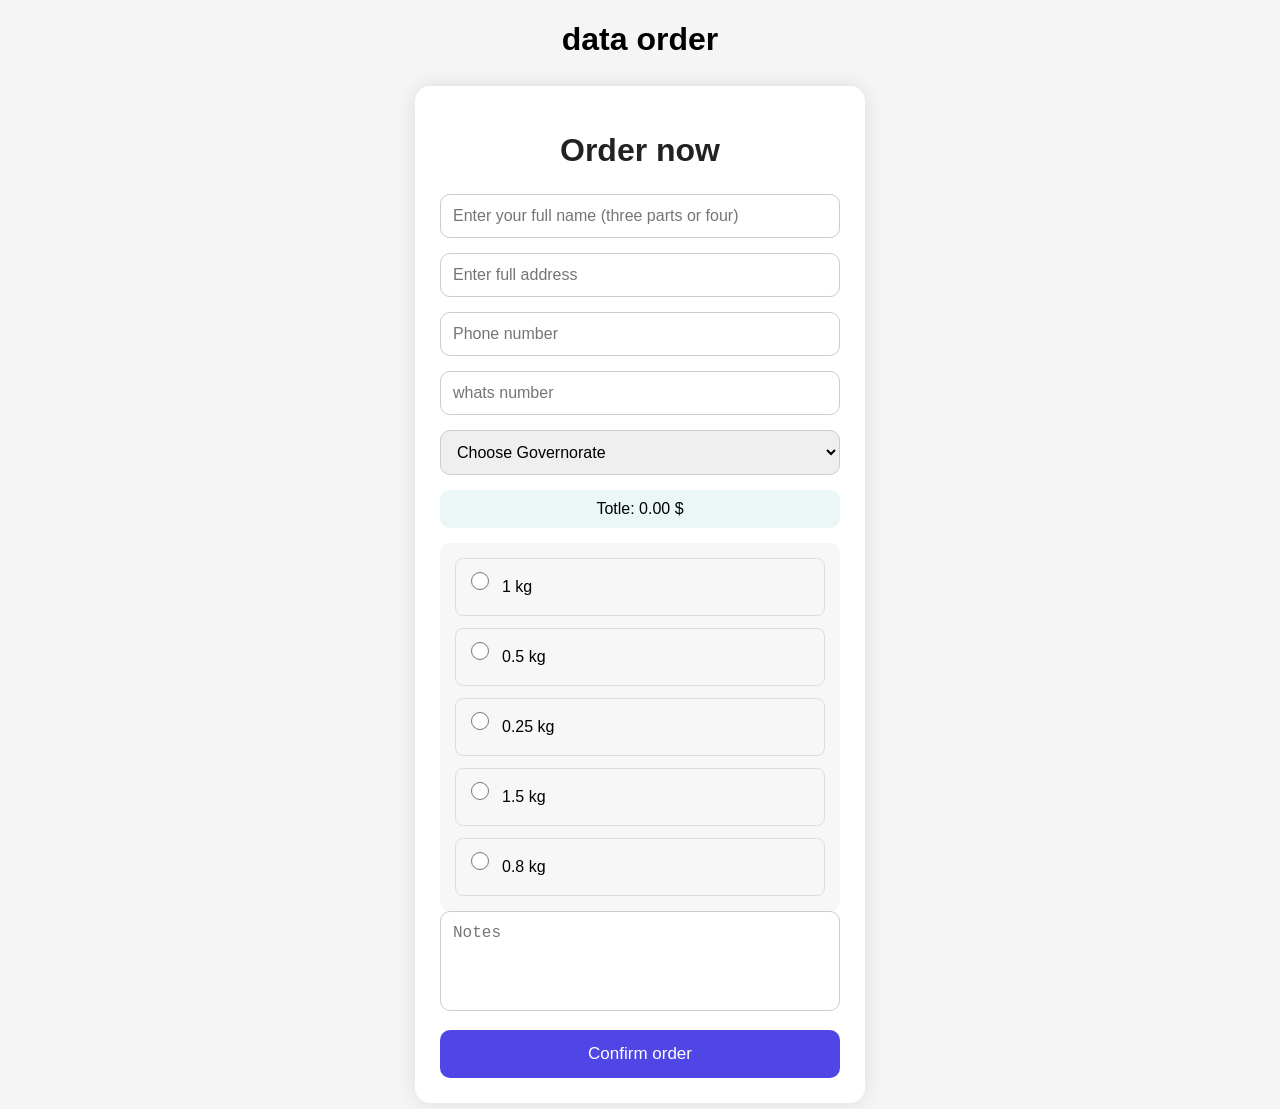
<file: checkout.html>
<!DOCTYPE html>
<html>
<head>
    <title>Checkout</title>
    <style>
        /* صفحة الطلب */

body{
    margin: 0;
    padding: 0;
    font-family: Arial, Helvetica, sans-serif;
    background: #f5f5f5;
    
}
h1{
    text-align: center;
}
#span{
    background-color: rgb(235, 247, 247);
   
    width: 100%;
    padding: 10px 0;
    text-align: center;   
    display: block;
    border-radius: 10px;
    margin-bottom: 15px;
}
#span::before{
    content: 'Totle: ';
}
#span::after{
    content: ' $';
}
#order-page{
  height: fit-content;
    display: flex;
    justify-content: center;
    align-items: center;
    padding: 6px 6px;
}

.order-box{
    width: 400px;
    background: white;

    padding: 25px;

    border-radius: 15px;

    box-shadow: 0 0 20px rgba(0,0,0,0.1);
}

.order-box h1{
    text-align: center;
    margin-bottom: 25px;

    color: #222;
}
.order-box select,

.order-box input,
.order-box textarea{
    width: 100%;

    padding: 12px;

    margin-bottom: 15px;

    border: 1px solid #ccc;

    border-radius: 10px;

    outline: none;

    font-size: 16px;

    box-sizing: border-box;
}

.order-box textarea{
    resize: none;
    height: 100px;
}

.order-box input:focus,
.order-box textarea:focus{
    border-color: #4f46e5;
}

.order-box button{
    width: 100%;

    padding: 14px;

    border: none;

    border-radius: 10px;

    background: #4f46e5;

    color: white;

    font-size: 17px;

    cursor: pointer;

    transition: 0.3s;
}

.order-box button:hover{
    background: #372fcf;
}
.weights-form{
    display: flex;
    flex-direction: column;
    gap: 12px;

    background: rgb(248, 247, 247);
    padding: 15px;

    border-radius: 10px;
}

.weights-form label{
    display: flex;
    align-items: center;
    gap: 10px;

    padding: 10px;

    border: 1px solid #ddd;

    border-radius: 8px;

    cursor: pointer;

    transition: 0.3s;
}

.weights-form label:hover{
    background: #dee6e9;

     transform: translateY(-5px);
}

.weights-form input{
    width: 18px;
    height: 18px;
}
    </style>
</head>
<body>

<h1>data order</h1>

<form>
    <div id="order-page">

    <div class="order-box">

        <h1>Order now</h1>

        <input type="text" minlength="15" required placeholder="Enter your full name (three parts or four)">

        <input type="text" required placeholder="Enter full address">

        <input type="text" required placeholder="Phone number">

        <input type="text" required placeholder="whats number">
        
        <select id="governorate" required>
    <option value="" selected disabled>Choose Governorate</option>

    <option value="القاهرة">القاهرة</option>
    <option value="الجيزة">الجيزة</option>
    <option value="الإسكندرية">الإسكندرية</option>
    <option value="الدقهلية">الدقهلية</option>
    <option value="البحر الأحمر">البحر الأحمر</option>
    <option value="البحيرة">البحيرة</option>
    <option value="الفيوم">الفيوم</option>
    <option value="الغربية">الغربية</option>
    <option value="الإسماعيلية">الإسماعيلية</option>
    <option value="المنوفية">المنوفية</option>
    <option value="المنيا">المنيا</option>
    <option value="القليوبية">القليوبية</option>
    <option value="الوادي الجديد">الوادي الجديد</option>
    <option value="السويس">السويس</option>
    <option value="أسوان">أسوان</option>
    <option value="أسيوط">أسيوط</option>
    <option value="بني سويف">بني سويف</option>
    <option value="بورسعيد">بورسعيد</option>
    <option value="دمياط">دمياط</option>
    <option value="الشرقية">الشرقية</option>
    <option value="جنوب سيناء">جنوب سيناء</option>
    <option value="كفر الشيخ">كفر الشيخ</option>
    <option value="مطروح">مطروح</option>
    <option value="الأقصر">الأقصر</option>
    <option value="قنا">قنا</option>
    <option value="شمال سيناء">شمال سيناء</option>
    <option value="سوهاج">سوهاج</option>
</select>
        <span id="span">00</span>
       <div class="weights-form">
<label>
  <input type="radio" name="weight" value="1">
  1 kg
</label>

<label>
  <input type="radio" name="weight" value="0.5">
  0.5 kg
</label>

<label>
  <input type="radio" name="weight" value="0.25">
  0.25 kg
</label>

<label>
  <input type="radio" name="weight" value="1.5">
  1.5 kg
</label>

<label>
  <input type="radio" name="weight" value="0.8">
  0.8 kg
</label>

</div>
        <textarea placeholder="Notes"></textarea>
        

        <button  id="confirm">Confirm order</button>

    </div>

    </div>
</form>
<script>
console.log("Cart:", localStorage.getItem("cart"));

let cart = JSON.parse(localStorage.getItem("cart")) || [];
let weightFactor = 1;

/* ====== BASE TOTAL ====== */
function getBaseTotal() {
    let total = 0;

    cart.forEach(p => {
        let price = parseFloat(p.price.replace("$", ""));
        total += price * p.qty;
    });

    return total;
}

/* ====== UPDATE TOTAL ====== */
function updateTotal() {
    let baseTotal = getBaseTotal();
    let finalTotal = baseTotal * weightFactor;

    document.getElementById("span").textContent = finalTotal.toFixed(2);
}

updateTotal();

/* ====== WEIGHT CHANGE ====== */
document.querySelectorAll("input[name='weight']").forEach(radio => {
    radio.addEventListener("change", (e) => {
        weightFactor = parseFloat(e.target.value);
        updateTotal();
    });
});

/* ====== ORDER ====== */
document.getElementById("confirm").addEventListener("click", (e) => {
    e.preventDefault();

    let name = document.querySelector("input[placeholder*='Enter your full name (three parts or four)']").value;
    let address = document.querySelector("input[placeholder*='Enter full address']").value;
    let phone = document.querySelector("input[placeholder*='Phone number']").value;
    let whatsapp = document.querySelector("input[placeholder*='whats number']").value;
    let governorate = document.getElementById("governorate").value;
    let notes = document.querySelector("textarea").value;

    let selectedWeight = document.querySelector("input[name='weight']:checked");

    if (!selectedWeight) {
        alert("Please select a weight");
        return;
    }

    let baseTotal = getBaseTotal();
    let finalTotal = baseTotal * weightFactor;

    let msg = `New Order\n\n`;

    msg += `Name: ${name}\n`;
    msg += `Address: ${address}\n`;
    msg += `Phone: ${phone}\n`;
    msg += `WhatsApp: ${whatsapp}\n`;
    msg += `Governorate: ${governorate}\n`;
    msg += `Notes: ${notes}\n\n`;

    msg += `--- Products ---\n`;

    cart.forEach(p => {
        let price = parseFloat(p.price.replace("$", ""));
        let itemTotal = price * p.qty * weightFactor;

        msg += `${p.name} - ${p.price} x ${p.qty} x ${weightFactor} = ${itemTotal.toFixed(2)}$\n`;
    });

    msg += `\nBase Total: ${baseTotal.toFixed(2)}$`;
    msg += `\nFinal Total: ${finalTotal.toFixed(2)}$`;

    let ownerPhone = "201552701888";

   if (name !='' && phone != '' && whatsapp != '' && address != '' && governorate!='') {
         window.open(
        `https://wa.me/${ownerPhone}?text=${encodeURIComponent(msg)}`,
        "_blank"
    );
   }

    localStorage.removeItem("cart");
});
    
</script>

</body>
</html>
</file>
